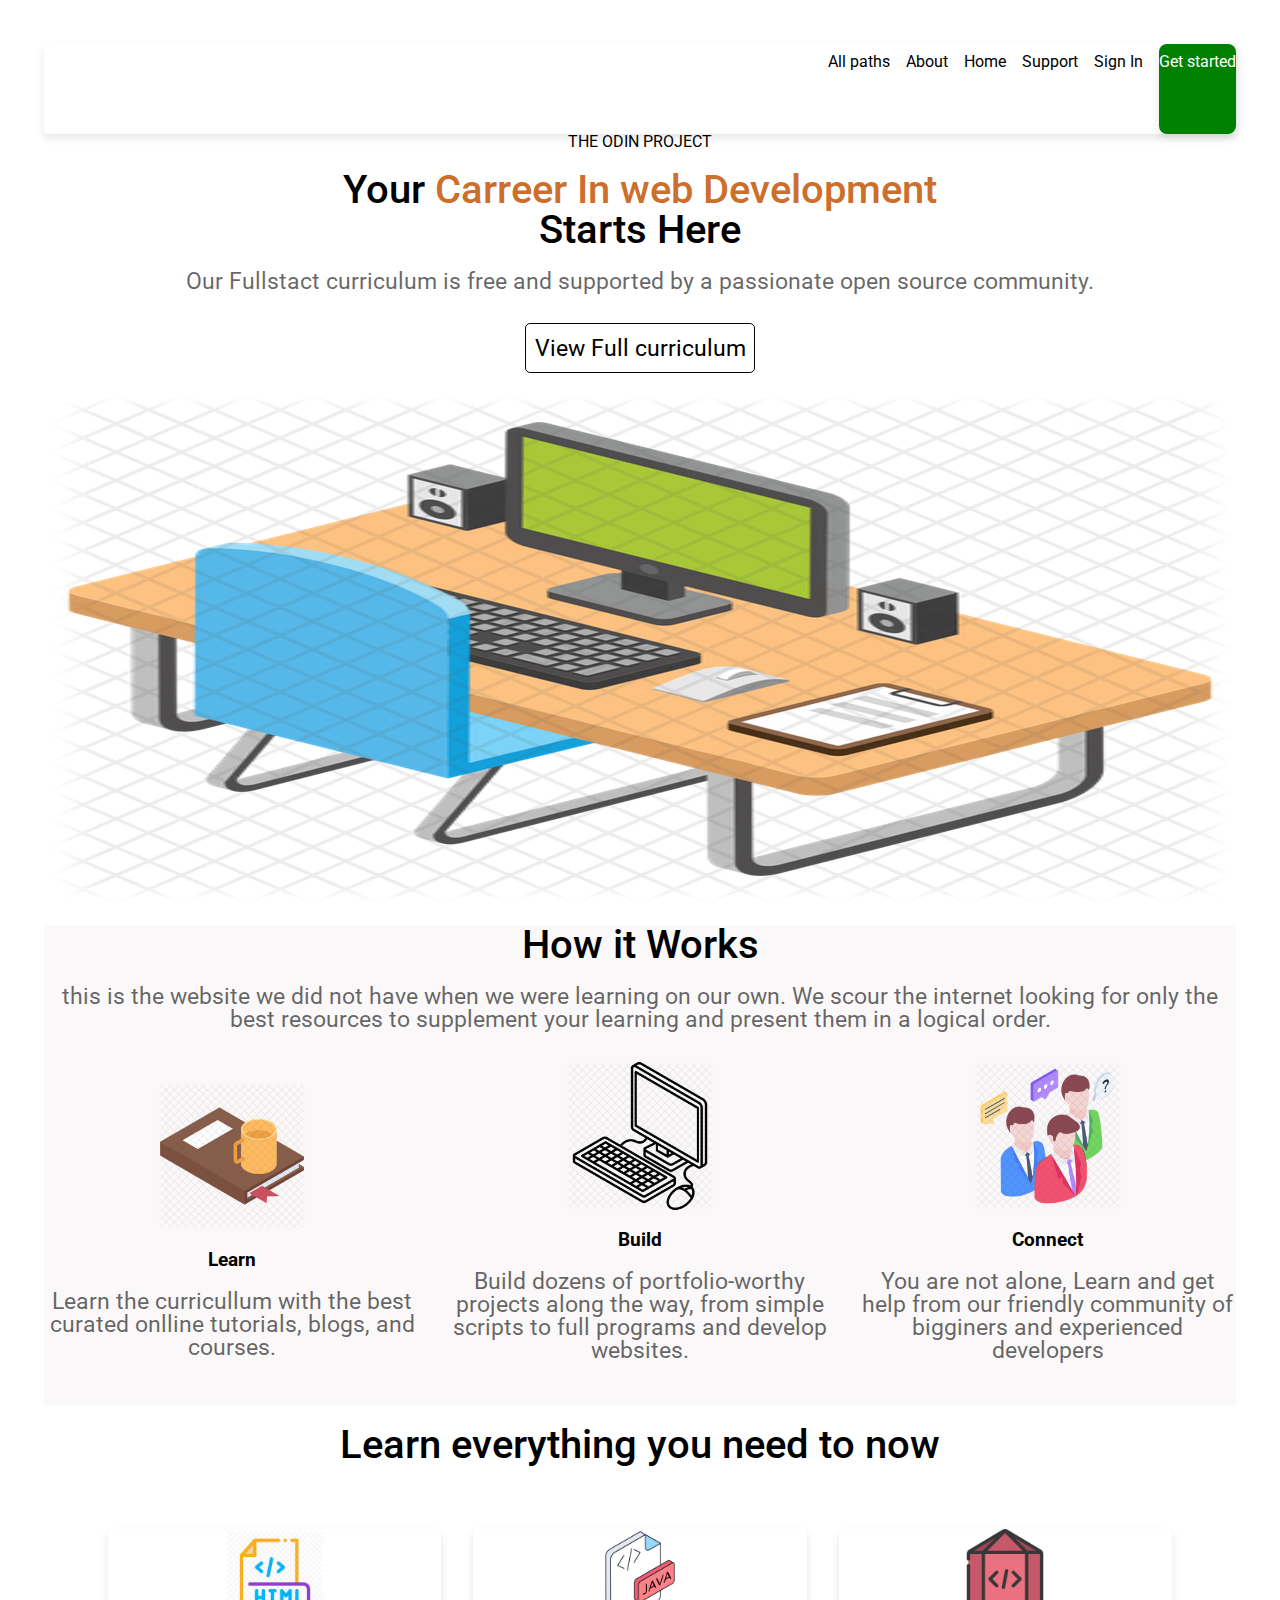
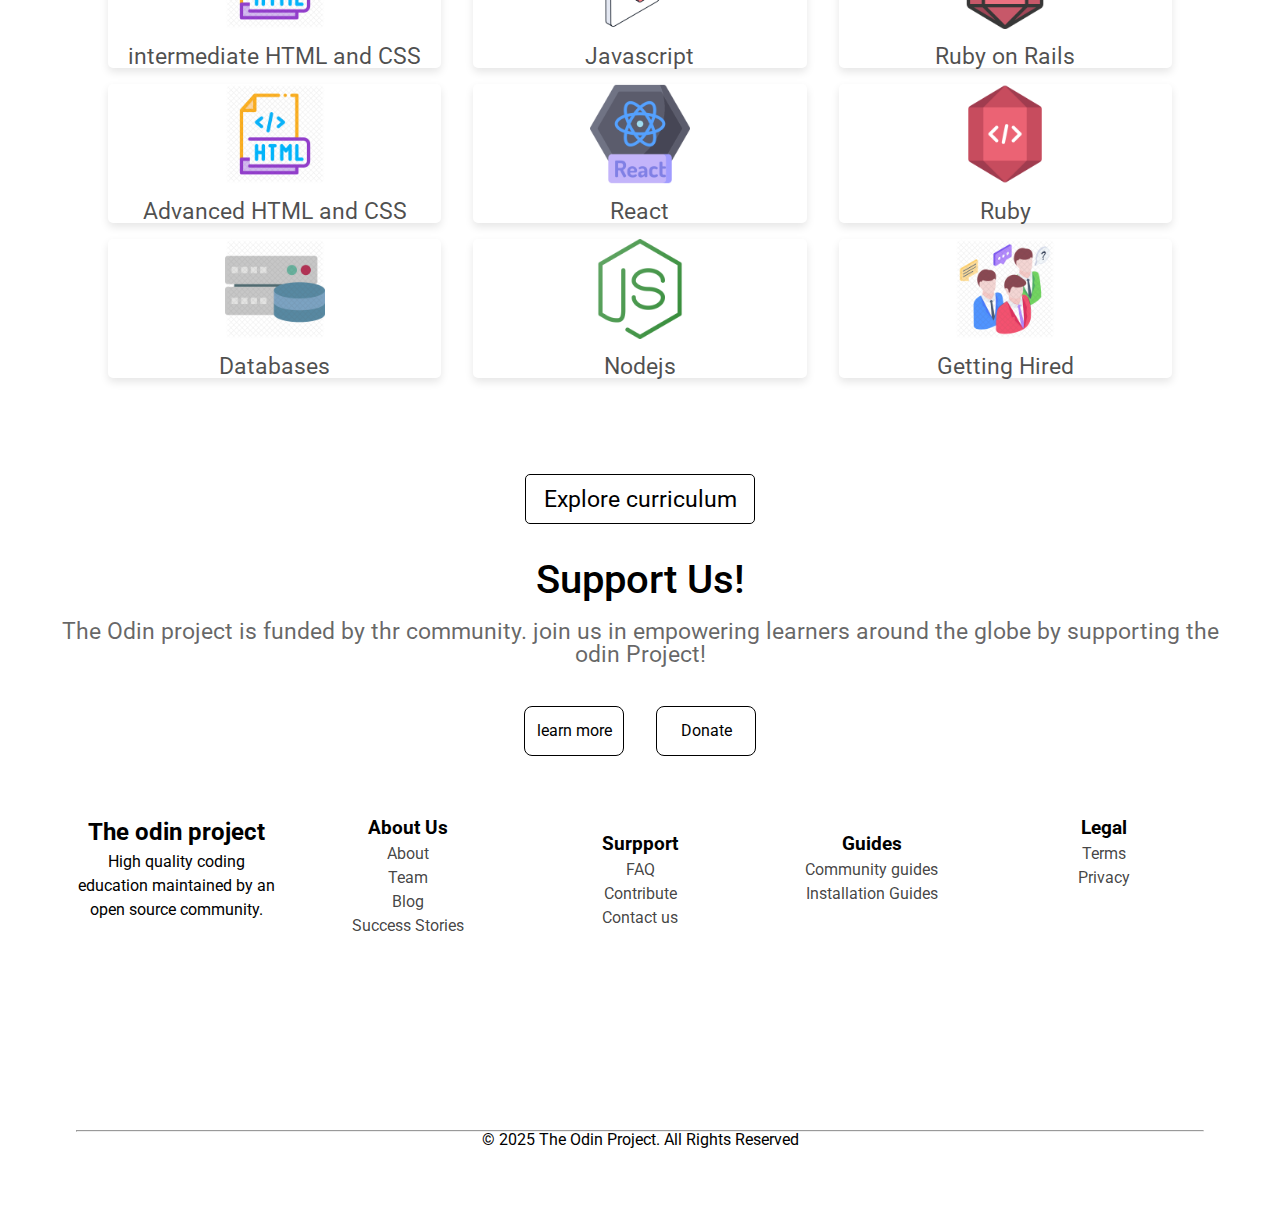
<file: index.html>
<!DOCTYPE html>
<html lang="en">
  <head>
    <meta charset="UTF-8" />
    <meta name="viewport" content="width=device-width, initial-scale=1.0" />
    <title>odin Project</title>
    <link rel="stylesheet" href="index.css">
  </head>
  <body>
    <header>
        <nav >
            <ul class="navigation">
                <li><a href="#">All paths</a></li>
                <li><a href="#">About</a></li>
                <li><a href="index.html">Home</a></li>
                <li><a href="#">Support</a></li>
                <li><a href="signin.html">Sign In</a></li>
                <li><a href="signup.html" class="white">Get started</a></li>
            </ul>
        </nav>
          <p>THE ODIN PROJECT</p>
    </header>
    <main class="home-main">
        <h1 class="mainh">Your <span>Carreer In web Development</span> <br>Starts Here</h1>
        <p class="pmain">Our Fullstact curriculum is free and supported by a passionate open source community.</p>
        <p class="main-link"><a href="">View Full curriculum</a></p>
        <!-- add image here-->
         <img src="images/ComputerDesk.png" alt="Computer Desk"  width="512" height="512" class="img-desk">
    <section class="color1">
         <h2 class="mainh">How it Works</h2>
         <p class="pmain">this is the website we did not have when we were learning on our own. We scour the internet looking for only the best resources to supplement your learning and present them in a logical order.</p>
         <div class="main-column1">
            <section class="column1-box">
            <!-- add image -->
             <figure class="img-col1">
             <img src="images/Study.png" alt="image of a book" width="512" height="512" class="img-column1">
             </figure>
            <h3 class="mainh3">Learn</h3>
            <p class="pmain">Learn the curricullum with the best curated onlline tutorials, blogs, and courses.</p>
            <br>
            </section>
            <section class="column1-box">
            <!-- add image-->
             <figure class="img-col1">
            <img src="images/computer.png" alt="image of a computer" width="512" height="512" class="img-column1">
             </figure>
            <h3 class="mainh3">Build</h3>
            <p class="pmain">Build dozens of portfolio-worthy projects along the way, from simple scripts to full programs and develop websites.</p>
            </section>
            <section class="column1-box">
            <!-- add image-->
             <figure class="img-col1">
            <img src="images/social.png" alt="image of people socializing" width="512" height="512" class="img-column1">
            </figure>
            <h3 class="mainh3">Connect</h3>
            <p class="pmain">You are not alone, Learn and get help from our friendly community of bigginers and experienced developers</p>
            </section>
        </div>
    </section>
    <section class="color2">
            <h2 class="mainh">Learn everything you need to now</h2>
            <div class="pathway">
            <div class="pathway-box">
            <figure class="pathway-figure">
            <img src="images/html.png" alt="image of html" width="512" height="512" class="pathway-img">
            </figure>
            <p>intermediate HTML and CSS</p>
            </div>
            <div class="pathway-box">
            <figure class="pathway-figure">
            <img src="images/html.png" alt="image of html" width="512" height="512" class="pathway-img">
            </figure>
            <p>Advanced HTML and CSS</p>
            </div>
            <div class="pathway-box">
                <figure class="pathway-figure">
            <img src="images/database.png" alt="image 0f database" width="512" height="512" class="pathway-img">
            </figure>
            <p>Databases</p>
            </div>
            <div class="pathway-box">
                <figure class="pathway-figure">
                <img src="images/java.png" alt="image of Javascript" width="512" height="512" class="pathway-img">
                </figure>
            <p>Javascript</p>
            </div>
            <div class="pathway-box">
                <figure class="pathway-figure">
                <img src="images/react.png" alt="image of react" width="512" height="512" class="pathway-img">
                </figure>
            <p>React</p>
            </div>
            <div class="pathway-box">
                <figure class="pathway-figure">
                <img src="images/nodejs.png" alt="image of nodejs" width="512" height="512" class="pathway-img">
                </figure>
            <p>Nodejs</p>
            </div>
            <div class="pathway-box">
                <figure class="pathway-figure">
                <img src="images/ruby1.png" alt="image of ruby" width="512" height="512" class="pathway-img">
                </figure>
            <p>Ruby on Rails</p>
            </div>
            <div class="pathway-box">
                <figure class="pathway-figure">
                <img src="images/ruby2.png" alt="image of ruby" width="512" height="512" class="pathway-img">
                </figure>
            <p>Ruby</p>
            </div>
            <div class="pathway-box">
                <figure class="pathway-figure">
                <img src="images/social.png" alt="image of social" width="512" height="512" class="pathway-img">
                </figure>
            <p>Getting Hired</p>
            </div>
            </div>
            <br>
            <p class="main-link"><a href="#">Explore curriculum</a></p>
            <br>
    
            <h2 class="mainh">Support Us!</h2>
            <p class="pmain">The Odin project is funded by thr community. join us in empowering learners around the globe by supporting the odin Project!</p>
        <p>
            <ul class="support">
             <li class="link-support"><a href="#">learn more</a></li>
             <li class="link-support"><a href="#">Donate</a></li>
           </ul>
        </p>
        
    </section>
            <br>
            </main>
            <footer>
                <div class="footer-links">
                <section class="break">
                <h2>The odin project</h2>
                <p>High quality coding education maintained by an open source community.</p>
                </section>
                <br>
                <section class="break">
                 <h3>About Us</h3>
                <ol>
                    <li><a href="#">About</a></li>
                    <li><a href="#">Team</a></li>
                    <li><a href="#">Blog</a></li>
                    <li><a href="#">Success Stories</a></li>
                </ol>
                </section>
                
                <br>
                <section class="break">
                <h3 class="gs">Surpport</h3>
                <ul>
                    <li><a href="#">FAQ</a></li>
                    <li><a href="#">Contribute</a></li>
                    <li><a href="#">Contact us</a></li>
                </ul>
                </section>
                <br>
                <section class="break">
                <h3 class="gs">Guides</h3>
                <ul>
                    <li><a href="#">Community guides</a></li>
                    <li><a href="#">Installation Guides</a></li>

                </ul>
                </section>
                <br>
                <section class="break">
                <h3>Legal</h3>
                <ul>
                    <li><a href="#">Terms</a></li>
                    <li><a href="#">Privacy</a></li>
                </ul>
                </section>
            </div>
                <br>
                <hr>
               <p>&copy; 2025 The Odin Project. All Rights Reserved</p>


            </footer>







  </body>
</html>
</file>
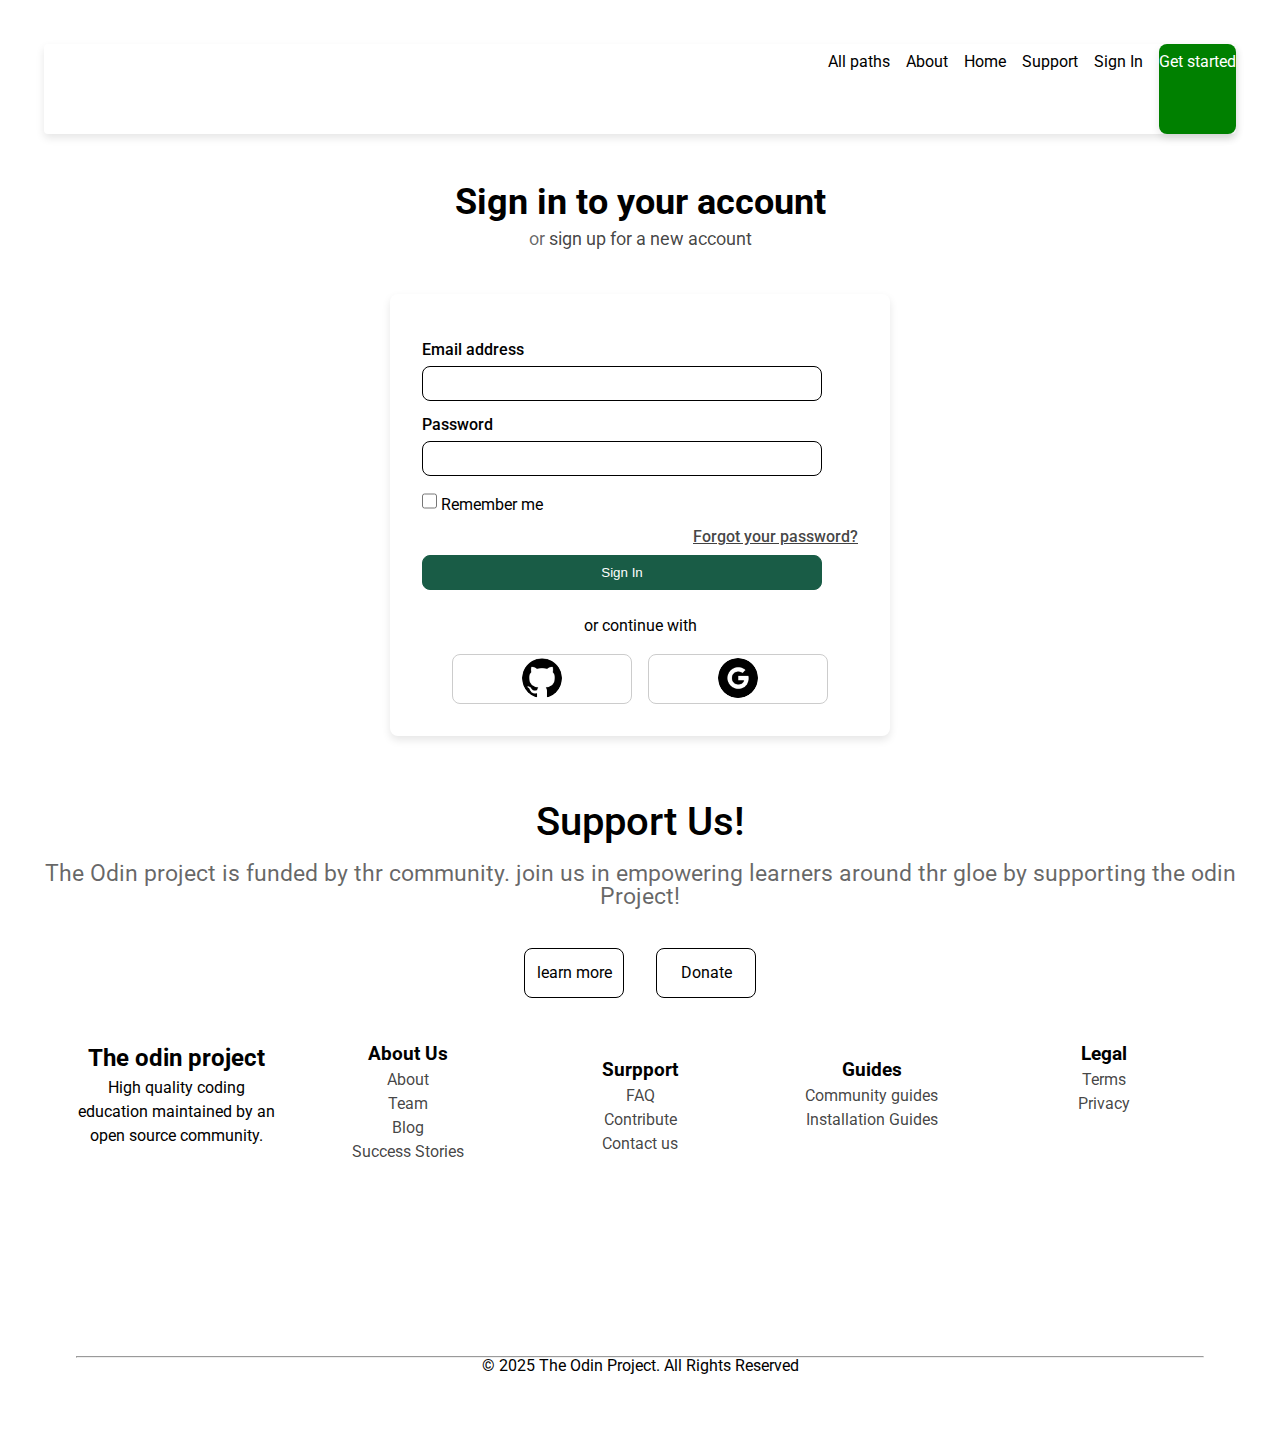
<file: signin.html>
<!DOCTYPE html>
<html lang="en">
  <head>
    <meta charset="UTF-8" />
    <meta name="viewport" content="width=device-width, initial-scale=1.0" />
    <title>signin | odinprogect</title>
    <link rel="stylesheet" href="index.css">
  </head>
  <body>
    <header>
       <nav>
            <ul class="navigation">
                <li><a href="">All paths</a></li>
                <li><a href="">About</a></li>
                <li><a href="index.html">Home</a></li>
                <li><a href="">Support</a></li>
                <li><a href="signin.html">Sign In</a></li>
                <li><a href="signup.html" class="white">Get started</a></li>
            </ul>
        </nav>

    </header>
    <main  class="signin-main">
      <section class="main-form">
      <h1 class="h1">Sign in to your account</h1>
      <p class="or">or <a href="signup.html">sign up for a new account</a></p>
      <br>
      <form action="post" method="post">
        <fieldset>
          <legend></legend>
        <label for="email">Email address</label>
        <input type="email" id="email" name="email" required>
        <br>
        <label for="password">Password</label>
        <input type="password" id="password" name="password" required>
        <br>
        <label for="remember-me"></label>
          <input type="checkbox" id="remember-me" name="remember-me" class="checkbox">
          Remember me

          <label class="fp"><a href="#">Forgot your password?</a></label>

  
        <button type="submit">Sign In</button>
        <br>
        <p>or continue with</p>
        <ul class="social">
          <li><a href=""><img src="images/githublogo.png" alt="github logo" width="512" height="512"></a></li>
          <li><a href=""><img src="images/googlelogo.png" alt="google logo" width="512" height="512"></a></li></ul>
          </fieldset>
      </form>
      </section>
        <br>

        


       <h2 class="mainh">Support Us!</h2>
            <p class="pmain">The Odin project is funded by thr community. join us in empowering learners around thr gloe by supporting the odin Project!</p>
        <p>
          <ul class="support">
             <li class="link-support"><a href="#">learn more</a></li>
             <li class="link-support"><a href="#">Donate</a></li>
           </ul>
        </p>

    </main>
    <footer>
      <div class="footer-links">
                <section class="break">
                <h2>The odin project</h2>
                <p>High quality coding education maintained by an open source community.</p>
                </section>
                <br>
                <section class="break">
                 <h3>About Us</h3>
                <ol>
                    <li><a href="#">About</a></li>
                    <li><a href="#">Team</a></li>
                    <li><a href="#">Blog</a></li>
                    <li><a href="#">Success Stories</a></li>
                </ol>
                </section>
                
                <br>
                <section class="break">
                <h3 class="gs">Surpport</h3>
                <ul>
                    <li><a href="#">FAQ</a></li>
                    <li><a href="#">Contribute</a></li>
                    <li><a href="#">Contact us</a></li>
                </ul>
                </section>
                <br>
                <section class="break">
                <h3 class="gs">Guides</h3>
                <ul>
                    <li><a href="#">Community guides</a></li>
                    <li><a href="#">Installation Guides</a></li>

                </ul>
                </section>
                <br>
                <section class="break">
                <h3>Legal</h3>
                <ul>
                    <li><a href="#">Terms</a></li>
                    <li><a href="#">Privacy</a></li>
                </ul>
                </section>
              </div>
                <br>
                <hr>
               <p>&copy; 2025 The Odin Project. All Rights Reserved</p>


    </footer>
  </body>
</html>
</file>
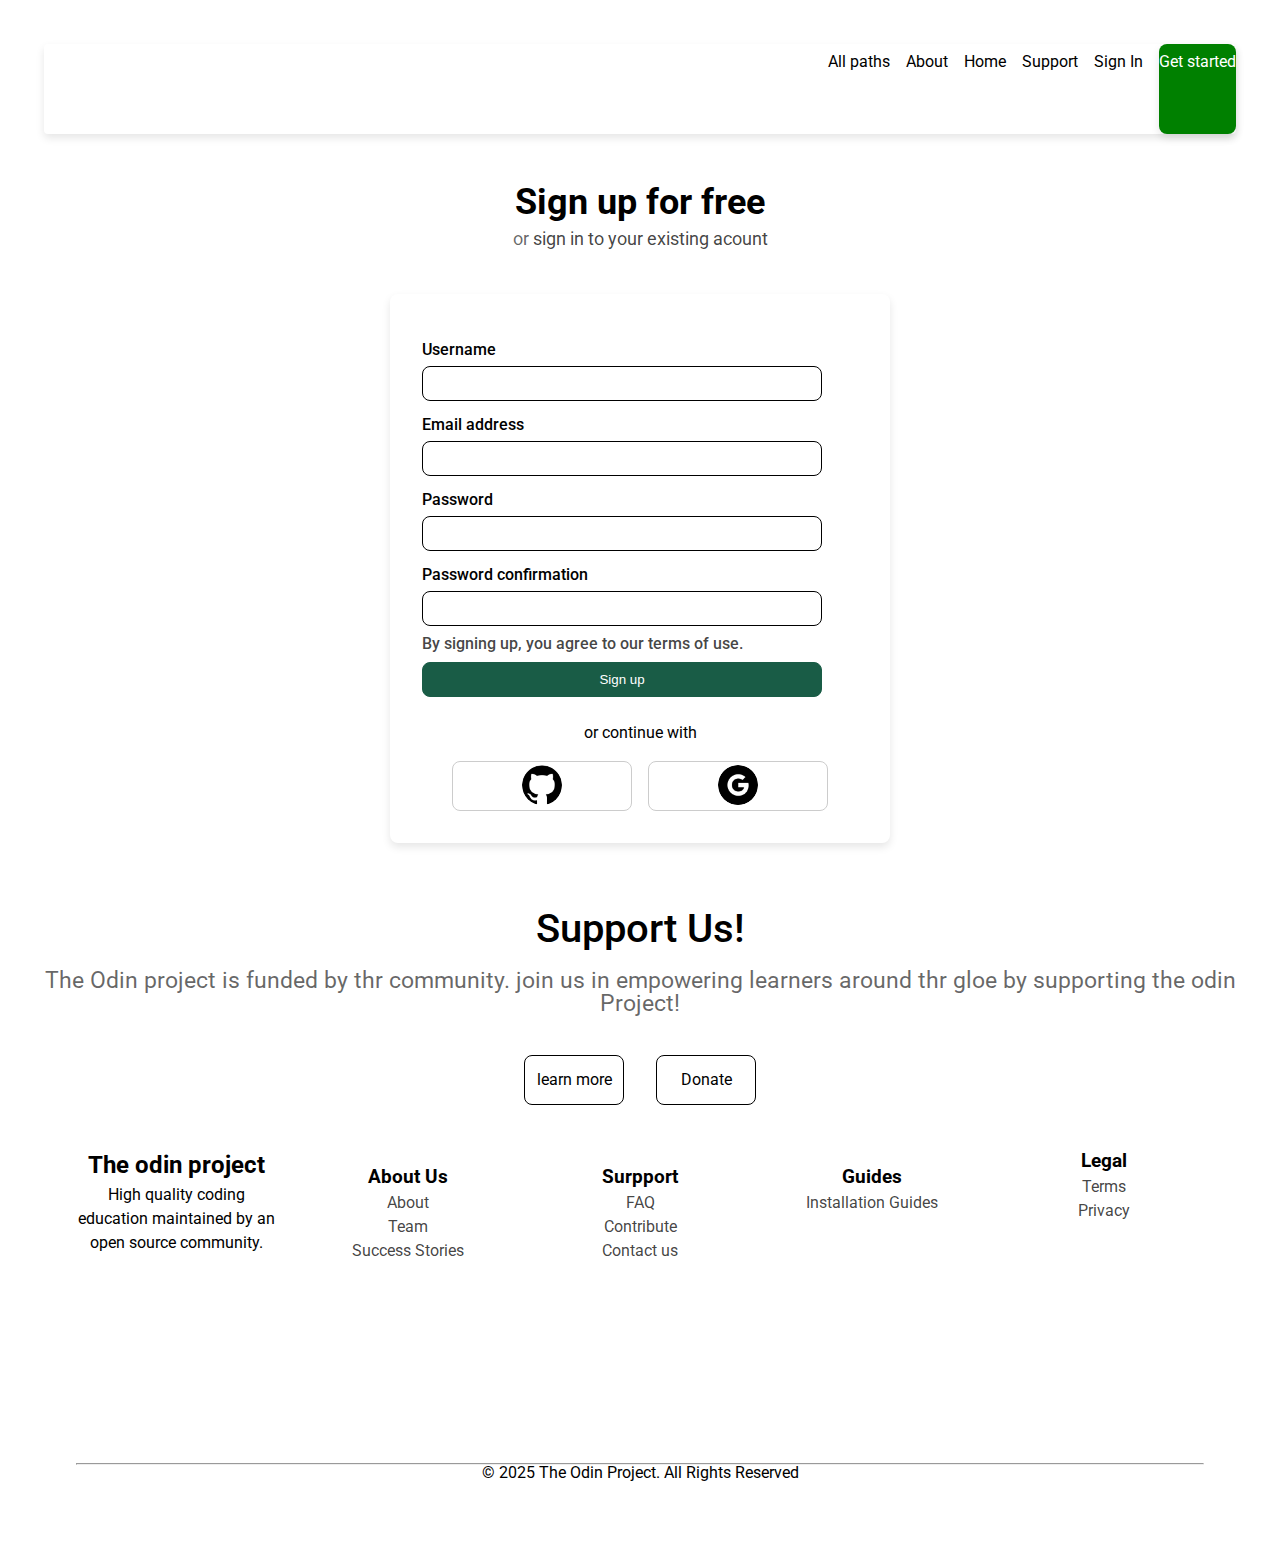
<file: signup.html>
<!DOCTYPE html>
<html lang="en">
  <head>
    <meta charset="UTF-8" />
    <meta name="viewport" content="width=device-width, initial-scale=1.0" />
    <title>sign up | odin project</title>
    <link rel="stylesheet" href="index.css" />
  </head>
  <body>
     <header>
       <nav >
            <ul class="navigation">
                <li><a href="">All paths</a></li>
                <li><a href="">About</a></li>
                <li><a href="index.html">Home</a></li>
                <li><a href="">Support</a></li>
                <li><a href="signin.html">Sign In</a></li>
                <li><a href="signup.html" class="white">Get started</a></li>
            </ul>
        </nav>

    </header>
    <main  class="signin-main">
      <section class="main-form">
      <h1 class="h1">Sign up for free</h1>
      <p class="or">or <a href="signin.html" >sign in to your existing acount</a></p>
      <br>
      <form action="post" method="post">
        <fieldset>
          <legend></legend>
        <label for="username">Username</label>
        <input id="username" type="text" name="username" required>
        <br>
        <label for="email">Email address</label>
        <input type="email" id="email" name="email" required>
        <br>
        <label for="password">Password</label>
        <input type="password" id="password" name="password" required>
        <br>
        <label for="password-confirmation">Password confirmation</label>
        <input id="password-confirmation" name="password-confirmation" type="text" required>
        

          <label class="terms"><a href="">By signing up, you agree to our terms of use.</a></label>

  
        <button type="submit">Sign up</button>
        <br>
        <p>or continue with</p>
        <ul class="social">
          <li><a href=""><img src="images/githublogo.png" alt="github logo" width="512" height="512"></a></li>
          <li><a href=""><img src="images/googlelogo.png" alt="google logo" width="512" height="512"></a></li></ul>
          </fieldset>
      </form>
      </section>
        <br>

        


       <h2 class="mainh">Support Us!</h2>
            <p class="pmain">The Odin project is funded by thr community. join us in empowering learners around thr gloe by supporting the odin Project!</p>
        <p><ul class="support">
             <li class="link-support"><a href="">learn more</a> </li>
             <li class="link-support"><a href="">Donate</a></li>
           </ul>
        </p>

    </main>
    <footer>
      <div class="footer-links">
                <section class="break">
                <h2>The odin project</h2>
                <p>High quality coding education maintained by an open source community.</p>
                </section>
                <br>
                <section class="break">
                 <h3>About Us</h3>
                <ol>
                    <li><a href="#">About</a></li>
                    <li><a href="#">Team</a></li>
                    <li><a href="#">Success Stories</a></li>
                </ol>
                </section>
                
                <br>
                <section class="break">
                <h3 class="gs">Surpport</h3>
                <ul>
                    <li><a href="#">FAQ</a></li>
                    <li><a href="#">Contribute</a></li>
                    <li><a href="#">Contact us</a></li>
                </ul>
                </section>
                <br>
                <section class="break">
                <h3 class="gs">Guides</h3>
                <ul>
                    <li><a href="#">Installation Guides</a></li>

                </ul>
                </section>
                <br>
                <section class="break">
                <h3>Legal</h3>
                <ul>
                    <li><a href="#">Terms</a></li>
                    <li><a href="#">Privacy</a></li>
                </ul>
                </section>
              </div>
                <br>
                <hr>
               <p>&copy; 2025 The Odin Project. All Rights Reserved</p>


    </footer>
  </body>
</html>
</file>
<file: index.css>
@import url('https://fonts.googleapis.com/css2?family=Roboto:wght@300;400;500;700&display=swap');

* {
    margin: 0;
    padding: 0;
    box-sizing: border-box;
}

body{
    margin: 6px;
    padding: 3%;
    line-height: 1;
    font-family: 'Roboto', sans-serif;
}
   
.navigation {
     box-shadow: 0 4px 8px rgba(0, 0, 0, 0.1);
    border-radius: 4px;
    height: 10vh;
    margin-inline: auto;
    
    list-style-type: none;
    display: flex;
    justify-content: flex-end;
    gap: 1rem;
    flex-direction: row;
    flex-wrap: wrap;   
}

.navigation li {
    align-items: center;
    padding-top: 10px;
    height: 100% 
}

.navigation li:nth-child(6) {
    border-radius: 8px;
    background-color: green;
    box-shadow: 0 4px 8px rgba(0, 0, 0, 0.1);
}
 


.navigation a {
    color: black;
}


.navigation a:focus {
    text-decoration: underline;
}

.navigation a:hover {
    text-decoration: underline;
}

.navigation .white {
    color: white;
}
a {
    text-decoration: none;
}



.color1 {
    background-color: rgb(250, 248, 248);
}

/* home page main */
.home-main {
    margin-left: auto;
    margin-right: auto;
    /*text-align: justify;*/
}

.mainh {
    font-weight: 500;
    text-align: center;
    margin-top: 20px;
    font-size: 40px
    
    
}

.mainh3 {
    text-align: center;
    margin-top: 20px;
}


span {
    color: rgba(200, 95, 20, 0.913);
}

.pmain {

    font-size: 23px;
    text-align: center;
    margin-top: 20px;
    margin-bottom: 30px;
    color: rgba(0, 0, 0, 0.6);
}

.main-column1 {
    column-count: 3;
    column-rule: 2px solid none;
    column-width: 250px;
    column-gap: 2rem;
   /* display: flex;
    flex-direction: column;
    align-items: center;
    justify-content: center;
    margin-top: 20px;*/
}

.column1-box {
    padding-top: 0px;
    border: 1px solid none;
    break-inside: avoid;
}

.pathway {
    border: 1px solid none;
    column-width: 300px;
    padding: 2rem;
    column-count: 3;
    column-rule: 2px solid none;
    column-gap: 2rem;

    
    margin: 2rem

}

.pathway-box {
    background-color: white;
    break-inside: avoid;
    margin-top: 0;
    margin-bottom: 1rem;
    border-radius: 5px;
    box-shadow:
    0 4px 8px rgba(0, 0, 0, 0.1);
    
    
}

.pathway-box p {
    font-size: 23px;
    text-align: center;
    color: rgba(0, 0, 0, 0.685);
}

.support {
    display: flex;
    justify-content: center;
    align-items: center;


    height: 70px;
    list-style-type: none;
}

.support li {
    height: 50px;
    width: 100px;
    border: 1px solid black;
    border-radius: 8px;
    margin-inline: 1rem;

}

.link-support {
    display: flex;
    justify-content: center;
    align-items: center;
    

}

.link-support:hover {
    background-color: aquamarine;
    border-radius: 5px;
    transition: 0.3s;
    
}

.link-support a {
    color: black

}






/* main images */
.img-desk {
    height: 512px;
    width: 100%;
    display: block;
    margin: 0 auto;
    margin-top: 20px;
}

.img-column1 {
    height: 150px;
    width: 150px;
    /*display: block;*/
    margin: 0 auto;
}
.img-col1 {
    display: flex;
    justify-content: center;
    align-items: center;
    margin-top: 20px;
}

.pathway-img {
    width: 100px;
    height: 100px;
    margin-bottom: 1rem;
}

.pathway-figure {
    display: flex;
    justify-content: center;
    align-items: center;

}

.main-link {

    height: 50px;
    width: 230px;
    font-size: 23px;
    /*align-content: center;*/
    margin:auto;
    display: flex;
    justify-content: center;
    align-items: center;
    border-radius: 5px;
    border: 1px solid black;
    
    
    

}



.main-link a {
    text-decoration: none;
    color:black;
}

.main-link:hover {
    background-color:aquamarine;
}

/* footer */
footer {
    padding: 2rem;
    text-align: center;
}

.footer-links {
    padding-top: 0;
    height: 300px;
    column-count: 5;
    column-width: 150px;
    column-gap: 2rem;
    column-rule: 4px solid none;
}

.footer-links .break {
    line-height: 1.5;
    break-inside: avoid;
    margin-top:  0;
}


.footer-links li {
    list-style-type: none;
}

a {
    color: rgba(0, 0, 0, 0.747);

}

a:hover {
    color: black;
}
/* sign in page */
.h1 {
    letter-spacing: 0;
    text-align: center;
    margin-top: 50px;
    font-size: 36px;
}

 .or {
    font-size: 18px;
    text-align: center;
    margin-top: 10px;
    margin-bottom: 30px;
    color: rgba(0, 0, 0, 0.6);
}
form {
    max-width: 500px;
    margin: auto;
    margin-bottom: 30px;
    padding: 2rem;
    box-shadow: 0 4px 8px rgba(0, 0, 0, 0.1);
    border-radius: 8px;
}
form fieldset {
    border: none;
    padding: 0;
}
label {
    font-weight: 500;
    display: block;
    margin-bottom: 0.5rem;
    margin-top: 1rem;
}

input {
    width: 400px;
    border: 1.5px solid black;
    border-radius: 8px;
    height: 35px;
}

input:focus {
    outline: none;
    border-color: blue;
}

.checkbox {
    height: 18px;
    width: 15px;
}

.fp {
    text-align: end;
    margin-bottom: 10px;
}

.fp a {
    text-decoration: underline;
}

button {
    margin-bottom: 28px;
    color: white;
    background-color: rgb(25, 92, 70);
    border: 1px solid rgb(25, 92, 70);
    border-radius: 8px;
    width: 400px;
    height: 35px
    
    
}

p {
    text-align: center;
}

.social {
    
    border-radius: 8px;
    display: flex;
    justify-content: center;
    align-items: center;
    gap: 1rem;
    margin-top: 20px;
}


.social img {
    width: 40px;
    height: 40px;
    border-radius: 50%;
}

.social li {
    height: 50px;
    width: 180px;
    border: 1px solid #ccc;
    border-radius: 8px;
    list-style-type: none;

    display: flex;
    justify-content: center;
    align-items: center;
}

.social li:hover {
    background-color: aquamarine;
    
}

.main-form {
    background-color: white;
}
/* this is a lil adjustmet to the signup */
.terms {
    margin-top: 10px;
    margin-bottom: 10px;
}


/* responsive design */
@media (max-width: 900px) {
  .home-main,
  form {
    max-width: 95vw;
    padding: 1rem;
  }
  input,
  button {
    width: 90vw;
    max-width: 100%;
  }
}

/* For mobile phones */

 @media (max-width: 500px) {
  .navigation {
    display: flex;
    flex-direction: row;
    justify-content: space-between; /* or center, or flex-start as you prefer */
    align-items: center;
    width: 100vw;
    gap: 0.5rem;
    background: white;
    position: static;
    box-shadow: none;
    padding: 0 8px;
  }
  .navigation li {
    flex: 1 1 auto;
    text-align: center;
    padding: 8px 0;
  }
  

  .footer-links {
    column-count: 1;
    height: auto;
  }
  .main-form {
    max-width: 100vh;
  }
  form {
    max-width: 100vh;
  }
  input,
  button {
    width: 85vw;
    max-width: 100%;
    font-size: 1rem;
  }
  .mainh {
    font-size: 28px;
  }
  .pmain {
    font-size: 16px;
  }
  .social li {
    width: 100%;
    height: 50px;
    margin-bottom: 10px;
  }
}

 @media (max-width: 389px) {
    .navigation {
    }
    .navigation li {
        flex: 1 1 auto;
        text-align: center;
        padding: 8px 0;
    }
    .navigation a {
        font-size: 12px;
    }
    .mainh {
        font-size: 24px;
    }
    .pmain {
        font-size: 14px;
    }
 }
</file>
